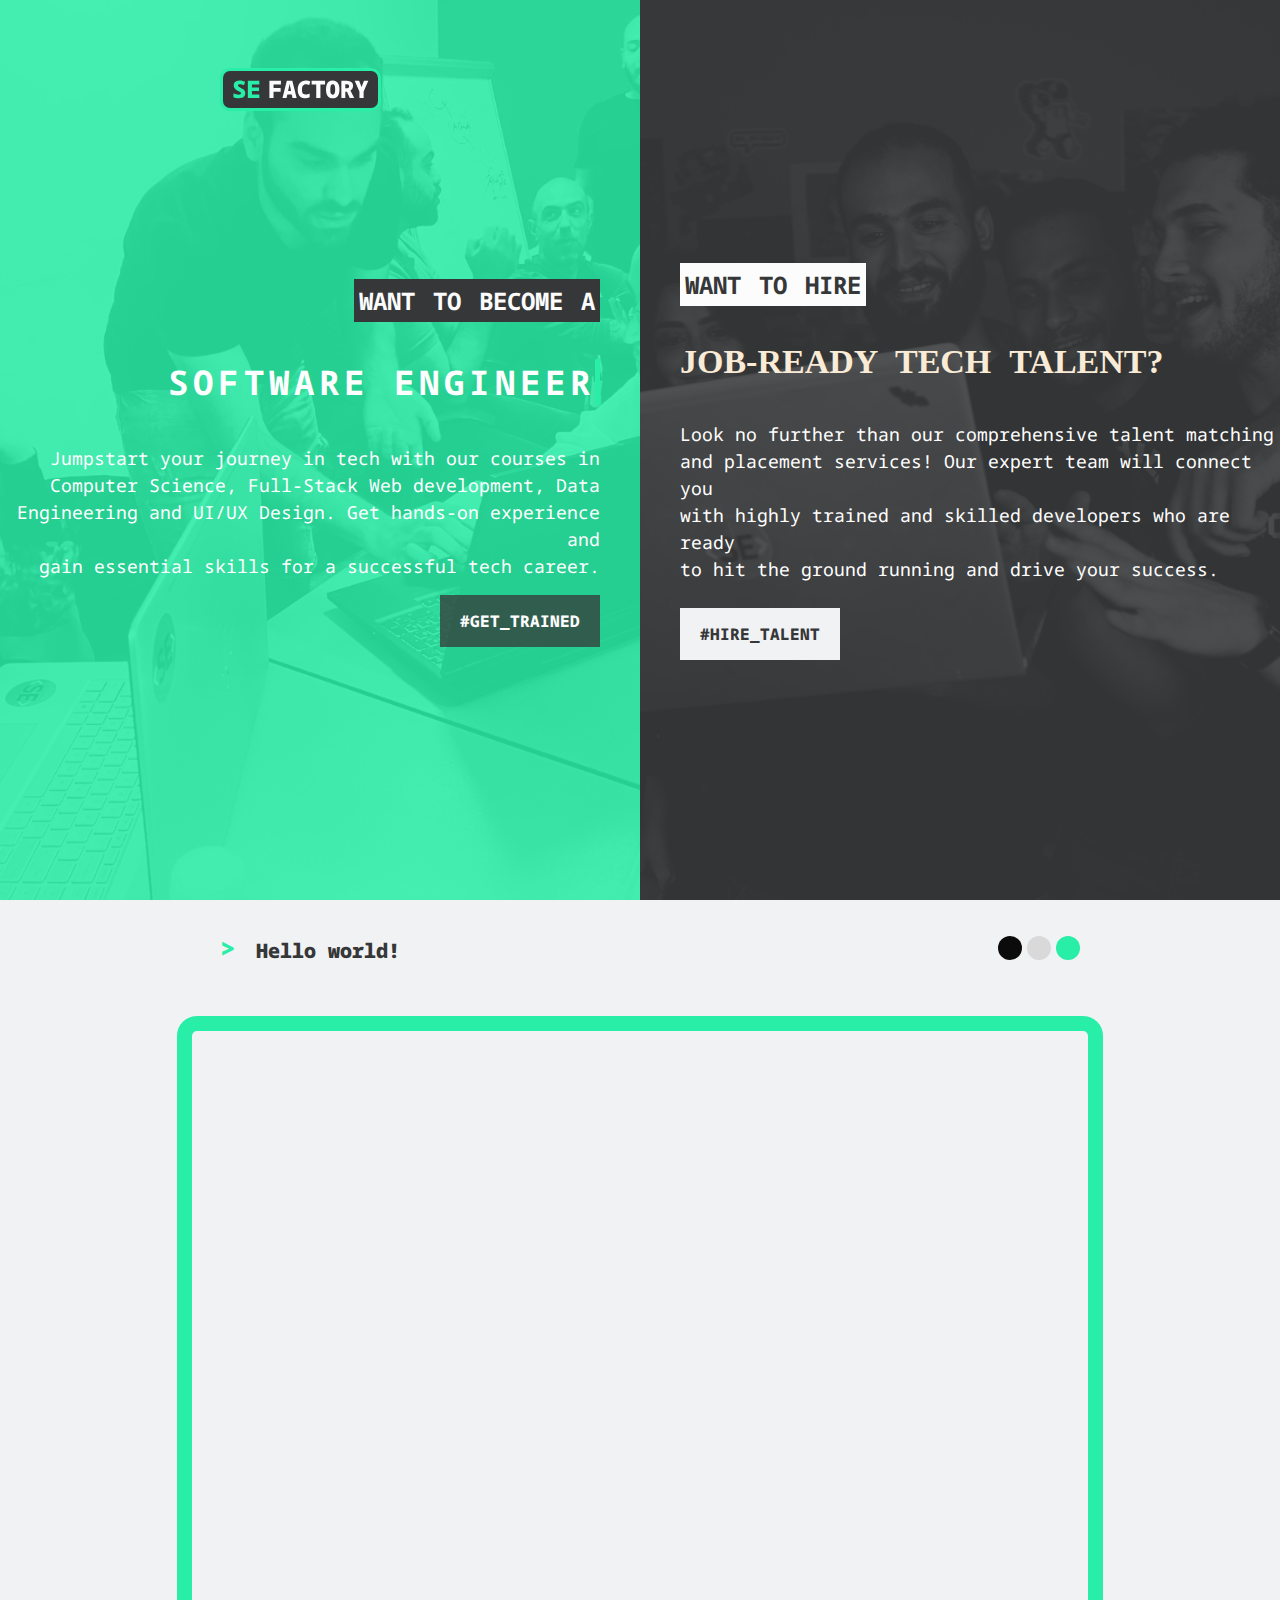
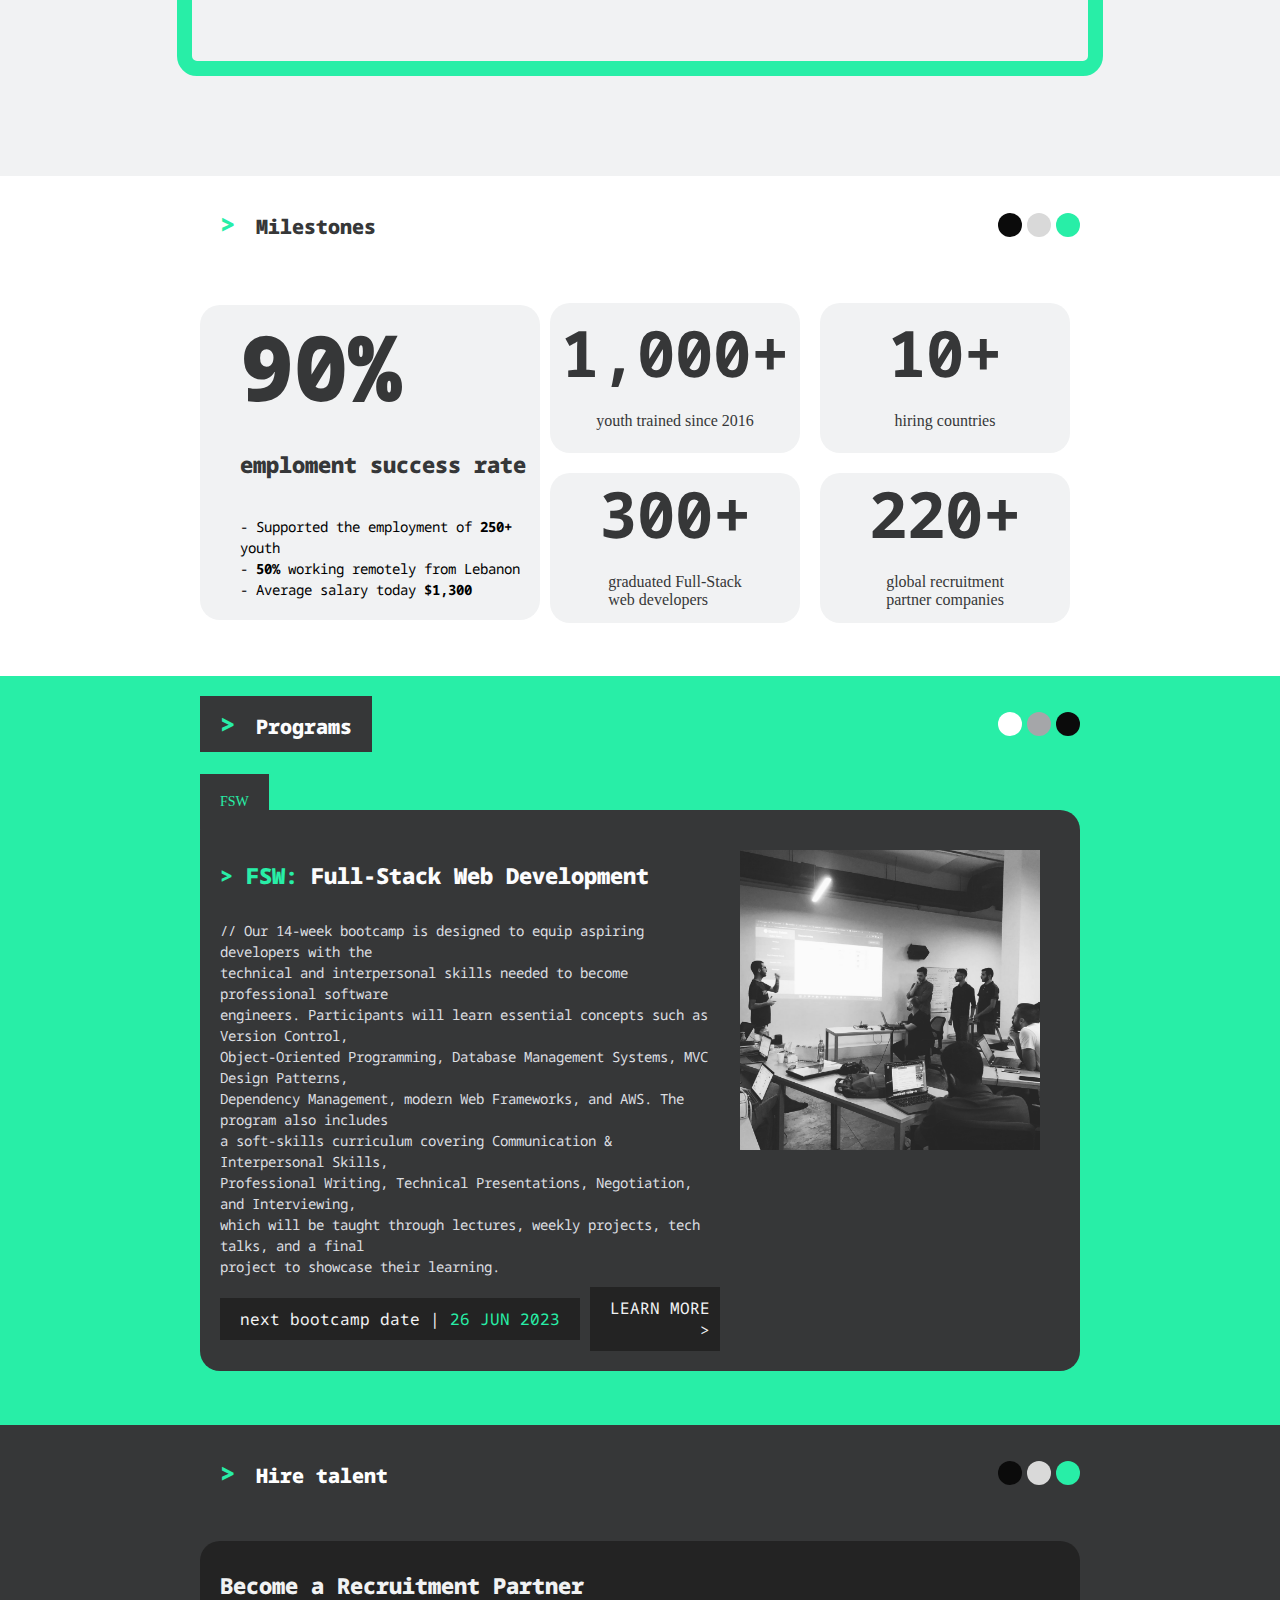
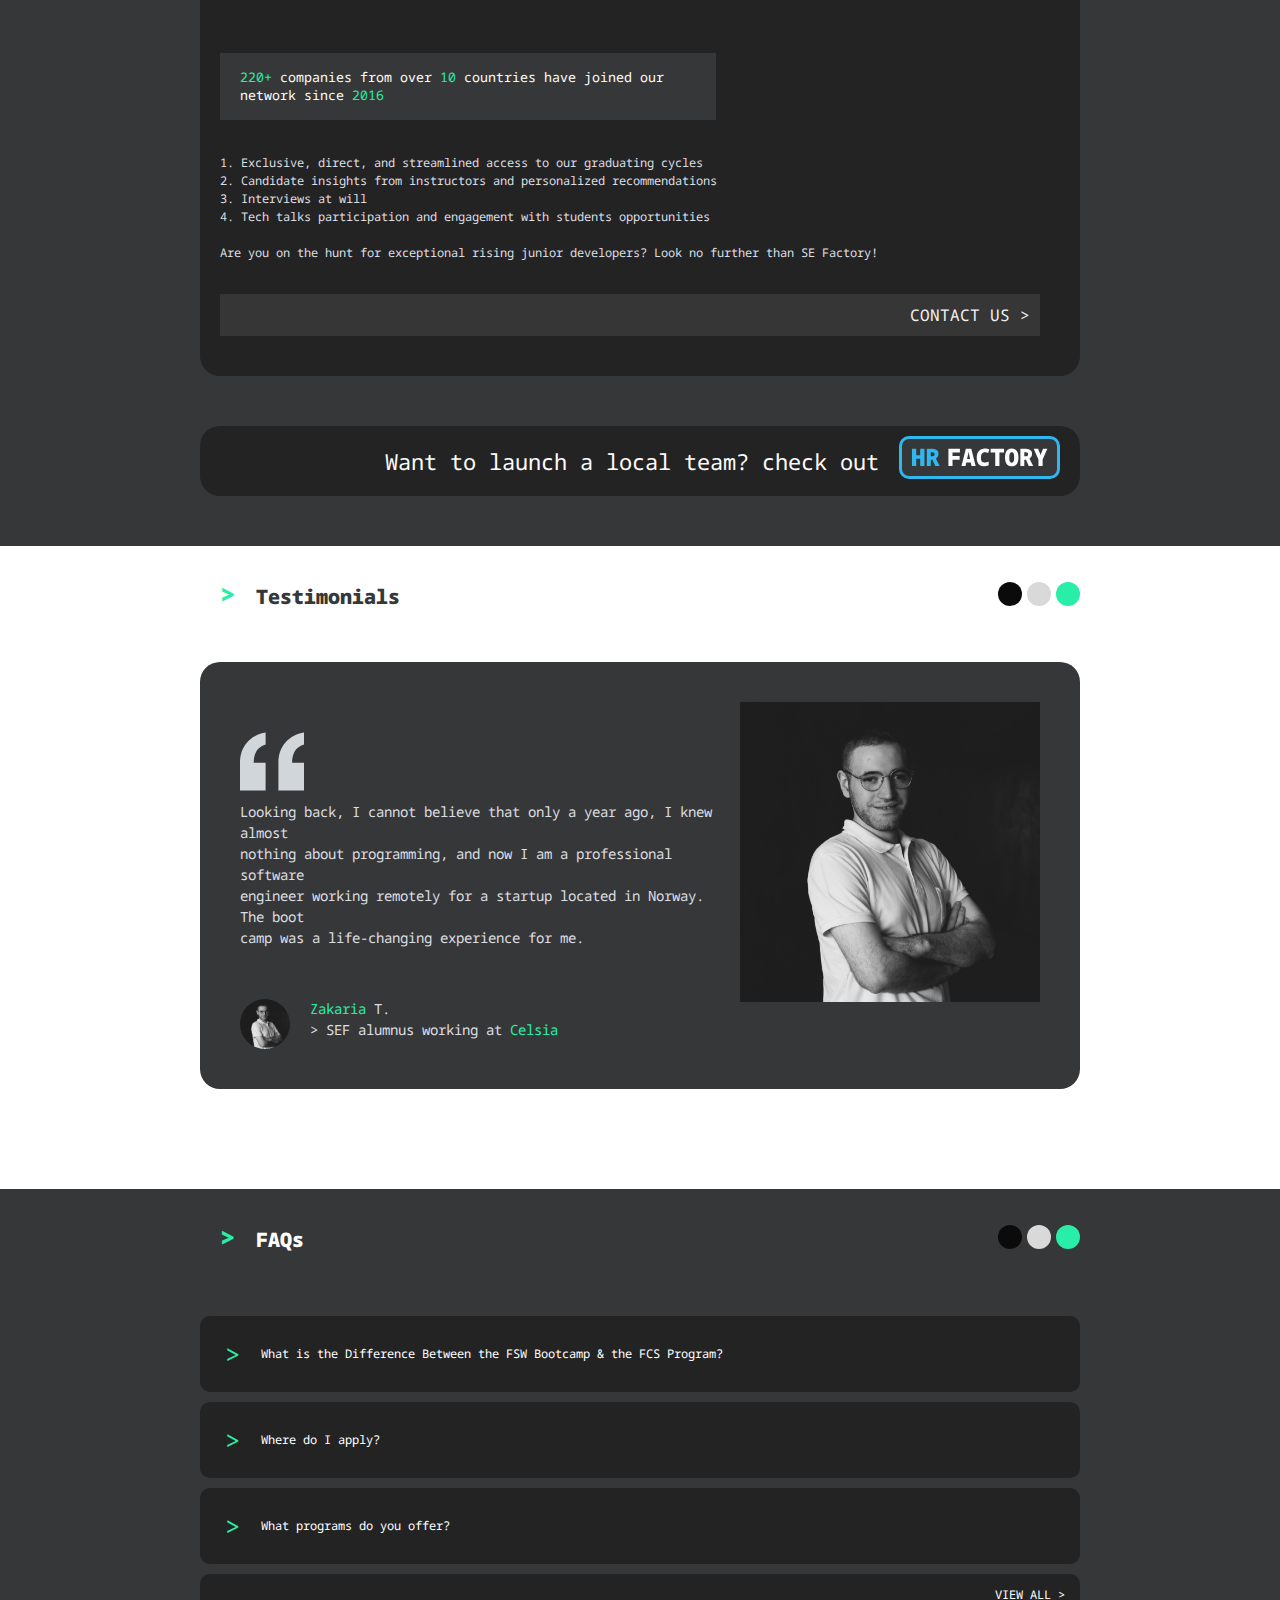
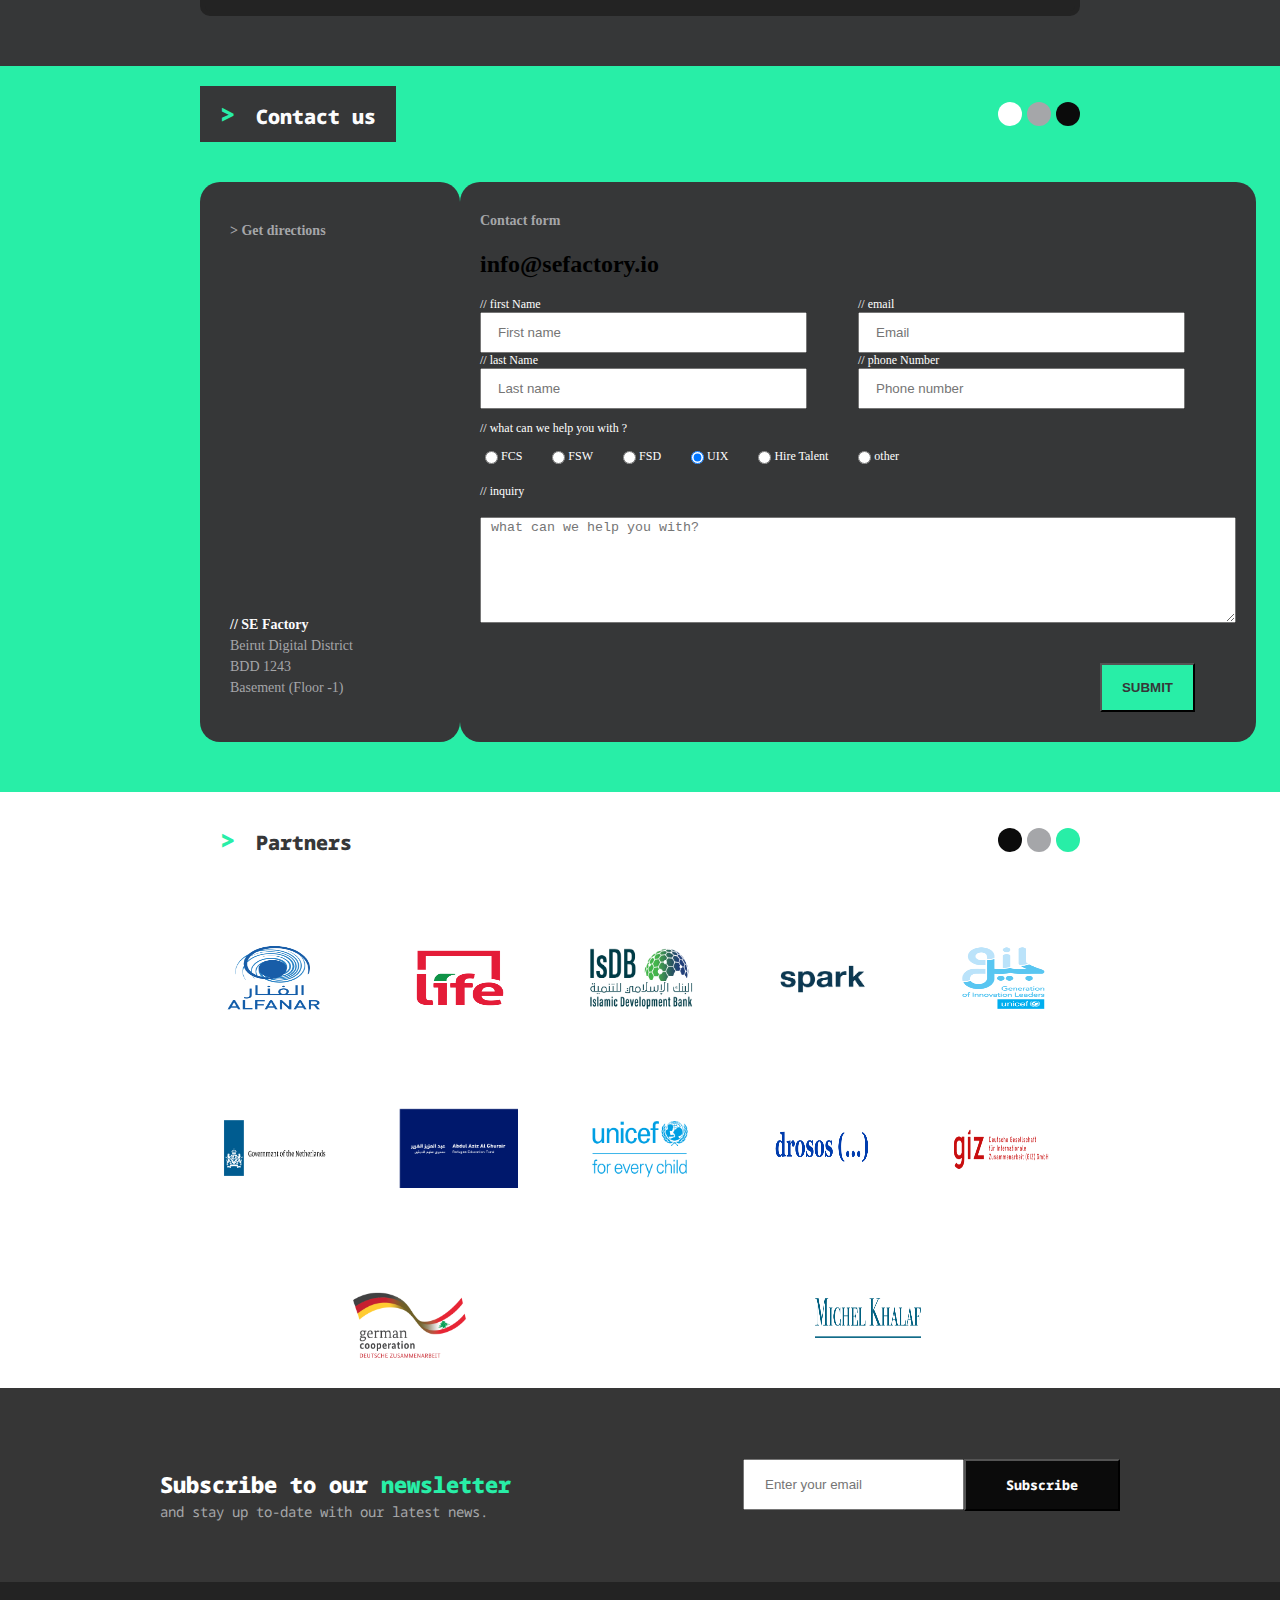
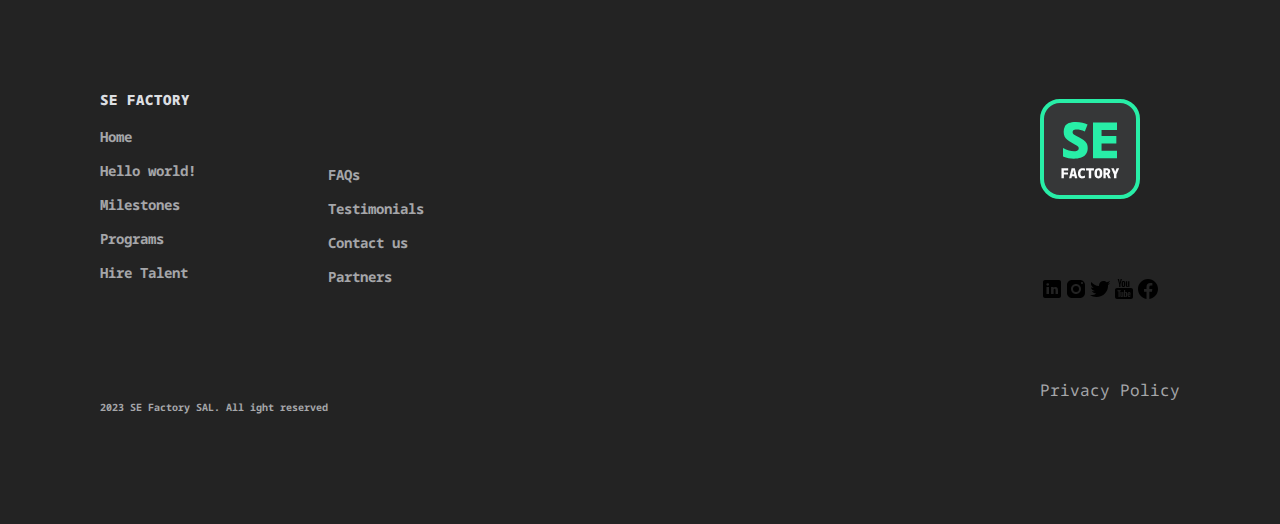
<file: index.html>
<!DOCTYPE html>
<html lang="en">
  <head>
    <meta charset="UTF-8" />
    <meta name="viewport" content="width=device-width, initial-scale=1.0" />
    <link rel="stylesheet" href="styles.css" />
    <link rel="shortcut icon" href="fav.svg" type="image/x-icon" />
    <link href="https://fonts.googleapis.com/css2?family=Noto+Sans+Mono&display=swap" rel="stylesheet">
    <link href="https://fonts.gstatic.com" rel="preconnect" crossorigin="anonymous"/>
    <title>SE Factory - Want to become a software engineer?</title>
  </head>
  <body>
    <div class="container">
      <div class="left-half">
        <object data="setext.svg" id ="selogo"></object>
         <div class="left-overlay">  
          <h1 id="lefth1">WANT TO BECOME A</h1>
            <div class="typewriter">
              <h2 >SOFTWARE ENGINEER</h2>
        </div>
        <p id="leftp">
          Jumpstart your journey in tech with our courses in <br>Computer Science,
          Full-Stack Web development, Data <br>Engineering and UI/UX Design. Get
          hands-on experience and <br> gain essential skills for a successful tech
          career.
        </p>
        <a id="leftbtn" href="#trained">#GET_TRAINED</a>
      </div>
      </div>
      <div class="right-half">
        <div class="right-overlay">
        <h1 id="righth1">WANT TO HIRE</h1>
        <h2 id="righth2">JOB-READY TECH TALENT?</h2>
        <p id="rightp">
          Look no further than our comprehensive talent matching <br>and placement services! Our expert team will connect you <br>with highly trained and skilled developers who are ready <br>to hit the ground running and drive your success.
        </p>
        <a id="rightbtn" href="#hire">#HIRE_TALENT</a>
      </div>
    </div>
  </div>
     <div class="youtit">
       <div class="tit">
        <p id="helloworld" class="titp"><span class="symbol">></span>Hello world!</p>
        <div class="circles">
        <div class="circleb"></div>
        <div class="circleg"></div>
        <div class="circlea"></div>
      </div>
       </div>
      <div class="tube"></div>
      <iframe
        class="youtube"
        width="560"
        height="315"
        src="https://www.youtube.com/embed/vG7SYQjODTs"
        title="YouTube video player"
        frameborder="0"
        allow="accelerometer; autoplay; clipboard-write; encrypted-media; gyroscope; picture-in-picture; web-share"
        allowfullscreen
      ></iframe>
    </div>
  </div>
  <div class="mile">
  <div class="tit">
       
    <p id="milestones" class="titp"><span class="symbol">></span>Milestones
</p>
    <div class="circles">
    <div class="circleb"></div>
    <div class="circleg"></div>
    <div class="circlea"></div>
  </div>
  </div>
  <div class="all">
  <div class="big-box">
    <h2>90%</h2>
    <h3>emploment success rate</h3>
    <p>- Supported the employment of <strong>250+</strong> youth<br>
      - <strong>50% </strong> working remotely from Lebanon <br>
      - Average salary today <strong>$1,300</strong></p>
  </div>
  <div class="both">
   <div class="top">
    <div class="small-box">
     <h2>1,000+ </h2>
     <p>youth trained since 2016</p>
   </div>
  <div class="small-box">
   <h2>10+ </h2>
    <p>hiring countries</p>
   </div>
  </div>
  <div class="bot">
   <div class="small-box">
    <h2>300+ </h2>
     <p>graduated Full-Stack <br>
     web developers</p>
   </div>
  <div class="small-box">
   <h2>220+ </h2>
    <p>global recruitment <br>
     partner companies</p>
    </div>
    </div>
   </div>
  </div>
</div>
<div class="program" id="trained">
  <div class="tit">
       
    <p id="programs" class="btitp"><span class="symbol">></span>Programs</p>
    <div class="circles">
    <div class="circlew"></div>
    <div class="circlegg"></div>
    <div class="circleb"></div>
  </div>
</div>
<h7>FSW</h7>
<div class="wrap">
<div class="fsw">
<h4><span class="aqu">> FSW:</span> Full-Stack Web Development</h4>
<p>// Our 14-week bootcamp is designed to equip aspiring developers with the<br>
 technical and interpersonal skills needed to become professional software<br>
  engineers. Participants will learn essential concepts such as Version Control,<br>
   Object-Oriented Programming, Database Management Systems, MVC Design Patterns,<br>
    Dependency Management, modern Web Frameworks, and AWS. The program also includes<br>
     a soft-skills curriculum covering Communication & Interpersonal Skills,<br>
      Professional Writing, Technical Presentations, Negotiation, and Interviewing,<br>
       which will be taught through lectures, weekly projects, tech talks, and a final<br>
        project to showcase their learning.</p>

<div class="footwrap">
  <div class="date">next bootcamp date | <span class="aqu">26 JUN 2023</span></div>
  <div class="learn"><a href="">LEARN MORE ></a></div>
</div>
</div>
<div class="img">
  <img src="images/present.png" alt="Presentations">
</div>
</div>
</div>


<div class="hire" id="hire">
  <div class="tit">
       
    <p class="titp"><span class="symbol">></span>Hire talent</p>
    <div class="circles">
    <div class="circleb"></div>
    <div class="circleg"></div>
    <div class="circlea"></div>
  </div>
   </div>
<div class="hire-wrap">
<div class="talent">
  <h4>Become a Recruitment Partner</h4>
  <h5><span class="aqu">220+</span> companies from over <span class="aqu">10</span> countries have joined our network since <span class="aqu">2016</span></h5>
<p>1. Exclusive, direct, and streamlined access to our graduating cycles<br>
  2. Candidate insights from instructors and personalized recommendations<br>
  3. Interviews at will<br>
 4. Tech talks participation and engagement with students opportunities 
<br><br>Are you on the hunt for exceptional rising junior developers? Look no further than SE Factory!</p>
 

<div class="foottalent">
  <div class="contact"><a href="">CONTACT US ></a></div>
</div>
</div>

</div>
<div class="hr">
  <span>Want to launch a local team? check out</span>
  <a href="https://www.hrfactory.io/" target="_blank"><img src="hr.svg" alt="hr" /></a>
</div>
</div>
<div class="testimonials">
  <div class="tit">
       
    <p id="testimonials" class="titp"><span class="symbol">></span>Testimonials
</p>
    <div class="circles">
    <div class="circleb"></div>
    <div class="circleg"></div>
    <div class="circlea"></div>
  </div>
  </div>
<div class="wrap">
<div class="test">
  <div class="quote">
  <object data="quote.svg" class="obj"></object>
</div>
<p>Looking back, I cannot believe that only a year ago, I knew almost <br> nothing about programming, and now I am a professional software <br> engineer working remotely for a startup located in Norway. The boot <br>camp was a life-changing experience for me. <br><br></p>

<div class="botpic">
  <img src="images/ziko.png" alt="ziko">
  <p><span class="aqu">Zakaria</span> T. <br>
    > SEF alumnus working at <span class="aqu">Celsia</span></p>
</div>
</div>
<div class="rightimg">
  <img src="images/ziko.png" alt="ziko">
</div>
</div>
</div>
<div class="faq">
<div class="tit">
  <p id="faqs" class="titp"><span class="symbol">></span>FAQs</p>
  <div class="circles">
  <div class="circleb"></div>
  <div class="circleg"></div>
  <div class="circlea"></div>
</div>
 </div>
 <div class="questions">
  <p><span class="symbol">></span>What is the Difference Between the FSW Bootcamp & the FCS Program?</p>
  <p><span class="symbol">></span>Where do I apply?</p>
  <p><span class="symbol">></span>What programs do you offer?</p>
  <a href="https://www.sefactory.io/faqs"><p id="view">VIEW ALL ></p></a>
 </div>
 </div>
 <div class="contactus">
  <div class="tit">
       
    <p id="contactus" class="btitp"><span class="symbol">></span>Contact us</p>
    <div class="circles">
    <div class="circlew"></div>
    <div class="circlegg"></div>
    <div class="circleb"></div>
  </div>
</div>
<div class="together">
<div class="get">
  <h1>> Get directions</h1>
  <iframe
    class="googlemaps"
    src="https://www.google.com/maps/embed?pb=!1m14!1m8!1m3!1d413.99129661112977!2d35.506128!3d33.891447!3m2!1i1024!2i768!4f13.1!3m3!1m2!1s0x151f16e218dcdc01%3A0x161ad8bc1a3df237!2sSE%20Factory!5e0!3m2!1sen!2sus!4v1688913064881!5m2!1sen!2sus"
    width="400"
    height="300"
    style="border: 0"
    allowfullscreen=""
    loading="lazy"
    referrerpolicy="no-referrer-when-downgrade"
  ></iframe>
  <!-- https://www.youtube.com/shorts/OP8tK9hQNuo -->
  <p>
    <span class="se">// SE Factory </span><br />
    Beirut Digital District <br />
    BDD 1243 <br />
    Basement (Floor -1)
  </p>
</div>
<div class="contact-form">
  <h1>Contact form</h1>
  <h2>info@sefactory.io</h2>
  <form class="form">
    <div class="id">
      <div class="name">
        <label for="name">// first Name</label> <br />
        <input id="name" type="text" name="name" placeholder="First name" />
      </div>
      <div class="email">
        <label for="email">// last Name</label><br />
        <input
          id="email"
          type="text"
          name="email"
          placeholder="Last name"
        />
      </div>
    </div>
    <div class="id">
      <div class="name">
        <label for="email">// email</label><br />
        <input id="email" type="text" name="email" placeholder="Email" />
      </div>
      <div class="email">
        <label for="phone">// phone Number</label><br />
        <input
          id="phone"
          type="text"
          name="phone"
          placeholder="Phone number"
        />
      </div>
    </div>
  </form>
  <p>// what can we help you with ?</p>
  <div class="radio-container">
    <input type="radio" id="option1" name="radio-group" checked />
    <label for="option1">FCS</label>
    <input type="radio" id="option2" name="radio-group" />
    <label for="option2">FSW</label>
    <input type="radio" id="option3" name="radio-group" />
    <label for="option3">FSD</label>
    <input type="radio" id="option1" name="radio-group" checked />
    <label for="option1">UIX</label>
    <input type="radio" id="option2" name="radio-group" />
    <label for="option2">Hire Talent</label>
    <input type="radio" id="option3" name="radio-group" />
    <label for="option3">other</label>
  </div>
  <div class="msgbtn">
  <label id="msg" for="message">// inquiry</label><br>
  <textarea id="message" name="message" placeholder=" what can we help you with?"></textarea>
  <button class="btn">Submit</button>
 </div>
</div>
</div>
</div>
<div class="partners">
  <div class="tit">
       
    <p id="partners" class="titp"><span class="symbol">></span>Partners
</p>
    <div class="circles">
    <div class="circleb"></div>
    <div class="circlegg"></div>
    <div class="circlea"></div>
  </div>
  </div>


  <div class="part">
    <img src="images/alfanar.png" alt="">
    <img src="images/life.png" alt="">
    <img src="images/isdb.png" alt="">
    <img src="images/spark.png" alt="">
    <img src="images/gil.png" alt="">
    <img src="images/gover.png" alt="">
    <img src="images/abed.png" alt="">
    <img src="images/unicef.png" alt="">
    <img src="images/dros.png" alt="">
    <img src="images/giz.png" alt="">
    <img src="images/german.png" alt="">
    <img src="images/khalaf.png" alt="">
  </div>
</div>
<div class="subscribe">
  <p><span class="sub">Subscribe to our <span class="aqu">newsletter</span> </span><br>
 and stay up to-date with our latest news.</p>
 <div class="input-btn">
 <label for="email"></label>
<input type="email" id="mail" placeholder="Enter your email" name="email">
<button class="sub-btn">Subscribe</button>
</div>
</div>
<div class="footer">
  <div class="one-two">
  <div class="one">
    <h1>SE FACTORY</h1>
    <a href=""><h2>Home</h2></a>
    <a href="#helloworld"><h2>Hello world!</h2></a>
    <a href="#milestones"><h2>Milestones</h2></a>
    <a href="#programs"><h2>Programs</h2></a>
    <a href="#hire"><h2>Hire Talent</h2></a>

    <h3 id="sal">2023 SE Factory SAL. All ight reserved</h3>

  </div>
  <div class="two">
    <a href="#faqs"><h2>FAQs</h2></a>
    <a href="#testimonials"><h2>Testimonials</h2></a>
    <a href="#contactus"><h2>Contact us</h2></a>
    <a href="#partners"> <h2>Partners</h2></a>
  </div>
</div>
  <div class="three">
   <a href="index.html"> <img src="square.svg" class=""></a>
    <div class="links">
    <img src="linkedin.svg" alt=""><a href="https://www.linkedin.com/company/se-factory/" target="_blank"></a>
    <img src="instagram.svg" alt=""><a href="https://www.instagram.com/sefactoryofficial/" target="_blank"></a>
    <img src="twitter.svg" alt=""><a href="https://twitter.com/se_factory" target="_blank"></a>
    <img src="youtube.svg" alt=""><a href="https://www.youtube.com/channel/UCMWk1xj_k-5abmDaR95XNGw" target="_blank"></a>
    <img src="facebook.svg" alt=""><a href="https://www.facebook.com/SEFactory/" target="_blank"></a>
  </div>
    <a href="https://www.sefactory.io/privacy"><p>Privacy Policy</p></a>
  </div>
</div>
  </body>
</html>
</file>
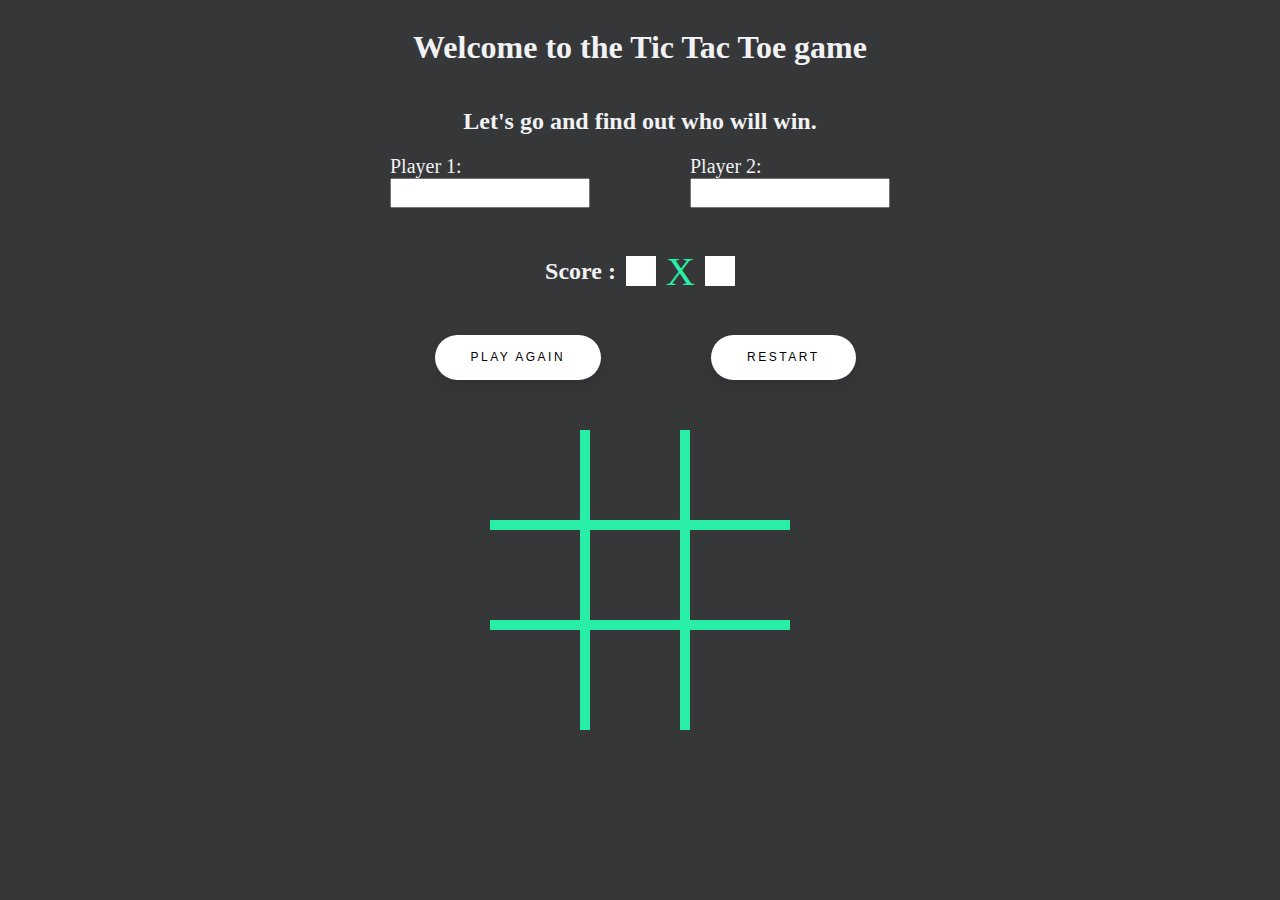
<file: Tic-Tac-Toe/index.html>
<!DOCTYPE html>
<html lang="en">
  <head>
    <meta charset="UTF-8" />
    <meta name="viewport" content="width=device-width, initial-scale=1.0" />
    <link rel="stylesheet" href="styles.css" />
    <title>Tic Tac Toe</title>
  </head>
  <body>
    <div class="main">
      <h1>Welcome to the Tic Tac Toe game</h1>
      <h2>Let's go and find out who will win.</h2>
      <div class="player">
        <div class="player-input">
          <label for="player1">Player 1:</label><br />
          <input type="text" id="player1" name="player1" />
        </div>

        <div class="player-input">
          <label for="player2">Player 2:</label><br />
          <input type="text" id="player2" name="player2" />
        </div>
      </div>
      <div class="score">
        <h2>Score :</h2>
        <h3 id="player1Score"></h3>
        <p>X</p>
        <h3 id="player2Score"></h3>
      </div>

      <div class="btn">
        <button id="play_again">Play again</button>
        <button id="restart">Restart</button>
      </div>
      <h2 id="playerText"></h2>

      <div id="game-play">
        <div class="box" id="0"></div>
        <div class="box" id="1"></div>
        <div class="box" id="2"></div>
        <div class="box" id="3"></div>
        <div class="box" id="4"></div>
        <div class="box" id="5"></div>
        <div class="box" id="6"></div>
        <div class="box" id="7"></div>
        <div class="box" id="8"></div>
      </div>
    </div>
    <script src="script.js"></script>
  </body>
</html>
</file>
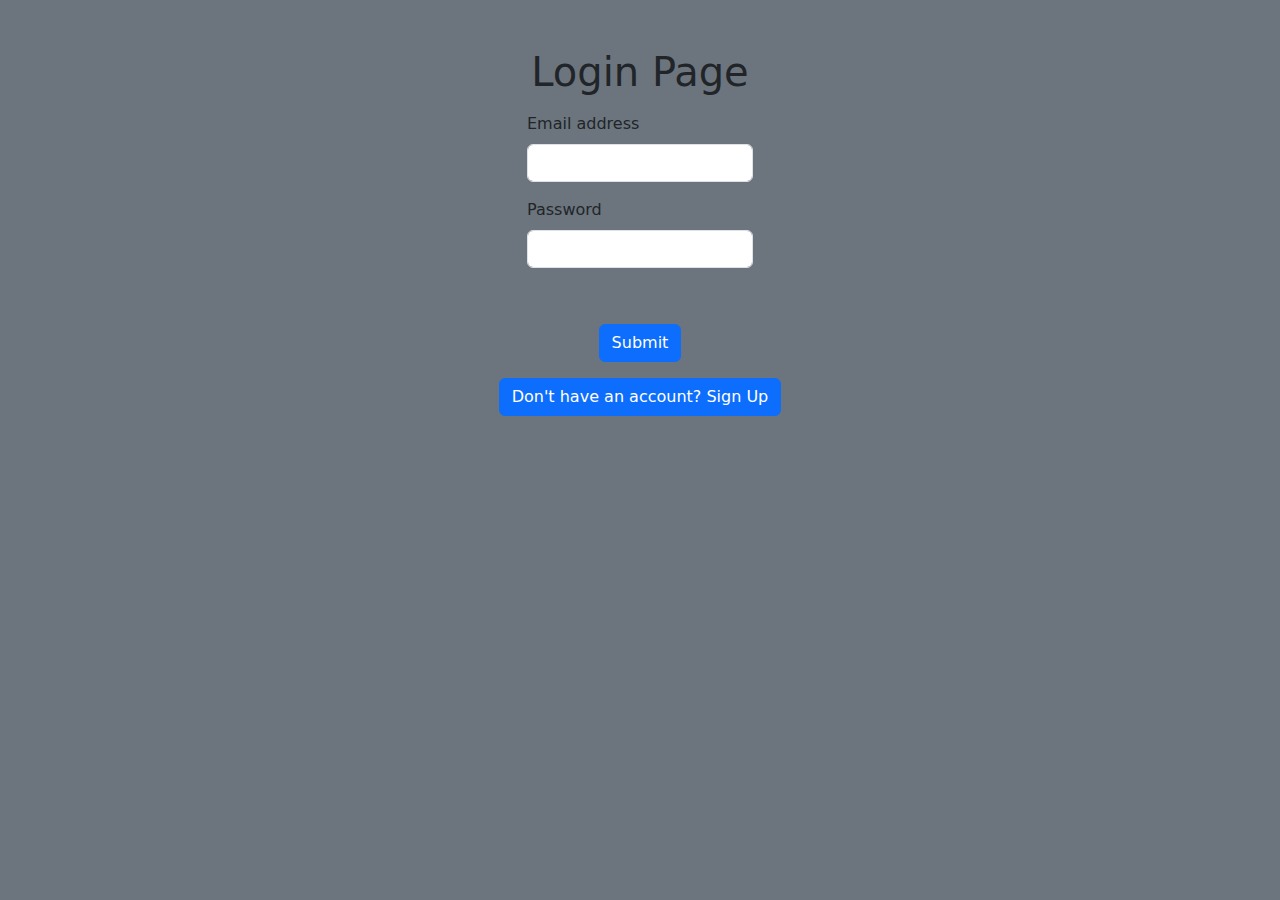
<file: login.html>
<!DOCTYPE html>
<html lang="en">
  <head>
    <meta charset="UTF-8" />
    <meta name="viewport" content="width=device-width, initial-scale=1.0" />
    <link
      rel="stylesheet"
      href="https://cdn.jsdelivr.net/npm/bootstrap@5.0.0-beta2/dist/css/bootstrap.min.css"
    />
    <title>Document</title>
  </head>
  <body class="bg-secondary">
    <form
      class="mt-5 d-flex flex-column justify-content-center align-items-center"
    >
      <div
        class="container bowrder border-dark d-flex flex-column justify-content-center align-items-center"
      >
        <h1 class="mb-3">Login Page</h1>
        <div class="mb-3">
          <label for="exampleInputEmail1" class="form-label"
            >Email address</label
          >
          <input
            type="email"
            class="form-control"
            id="exampleInputEmail1"
            aria-describedby="emailHelp"
            required
          />
        </div>
        <div class="mb-3">
          <label for="exampleInputPassword1" class="form-label">Password</label>
          <input
            type="password"
            class="form-control"
            id="exampleInputPassword1"
            required
          />
        </div>
        <div class="mb-3 form-check"></div>
        <button type="submit" class="btn btn-primary">Submit</button>
      </div>
      <div class="mt-3">
        <a href="index.html" class="btn btn-primary"
          >Don't have an account? Sign Up</a
        >
      </div>
    </form>

    <script src="https://cdn.jsdelivr.net/npm/bootstrap@5.0.0-beta2/dist/js/bootstrap.bundle.min.js"></script>
  </body>
</html>
</file>
<file: styles.css>
body {
   padding: 0;
   margin: 0;
  }

.container {
    display: flex;
    height: 100vh;
    
  }

  .left-half {
    flex: 1;
    background-image: url(images/left-background.png);
    background-position:center;
    box-shadow: inset 0 0 0 2000px rgba(40, 238, 167, 0.85);
    background-size: cover;
    background-repeat: no-repeat;
    flex-direction: column;
    align-items: end;
    display: flex;
    justify-content: center;
    text-align: end;
    padding-right: 40px;
    padding-top: 0px;
    

  }
#lefth1{
  background-color: rgb(54, 55, 56);
  color: rgb(252, 252, 253);
  padding: 5px;
  font-size: 24px;
  line-height: 2.5;
  display: inline;
  word-spacing: 4px;
  font-family: "Noto Sans Mono", sans-serif;
  
}
#leftp{
  
   min-height: 10ch;
    text-align: right;
    flex: 1;
    color: white;
    margin-top: 40px;
    margin-bottom: 30px;
    font-size: 18px;
    font-family: "Noto Sans Mono", sans-serif;
    line-height: 1.5;
    text-decoration: none;
}
#leftbtn{
  color: #fcfcfd;
    text-align: center;
    text-transform: uppercase;
    white-space: nowrap;
    background-color: rgba(54, 55, 56, .75);
    padding: 15px 20px;
    font-weight: 800;
    text-decoration: none;
    font-family: "Noto Sans Mono", sans-serif;
}

.left-overlay{
  margin-top: 160px;
}

.typewriter h2 {
  overflow: hidden;
  border-right: .15em solid #28eea7;
  white-space: nowrap;
  font-size: 34px;
  color: white;
  letter-spacing: .15em;
  font-family: "Noto Sans Mono", sans-serif;
  animation:
    typing 3.5s steps(40, end) infinite, /* Repeat typing animation infinitely */
    blink-caret .75s step-end infinite;
}

@keyframes typing {
  from {
    width: 0;
  }
  to {
    width: 100%;
  }
}

@keyframes blink-caret {
  from,
  to {
    border-color: transparent;
  }
  50% {
    border-color: rgba(152, 100, 218, 0.93);
  }
}

.right-half {
    flex: 1;
    background-image: url(images/right-background.png);
    background-position:center;
    background-size: cover;
    background-repeat: no-repeat;
    flex-direction: column;
    box-shadow: inset 0 0 0 2000px rgba(54, 55, 56, 0.85);
    align-items: start;
    justify-content: center;
    display: flex; 
    padding-left: 40px;
  }
#righth1{
    color: rgb(54, 55, 56);
    background-color: rgb(252, 252, 253);
    padding: 5px;
    font-size: 24px;
    line-height: 2.5;
    display: inline;
    word-spacing: 4px;
    font-family: "Noto Sans Mono", sans-serif;
    
  }

#righth2{
    color: antiquewhite;
    font-size: 34px;
    word-spacing: 10px;
    padding-top: -10px;
  }
  

#rightp{
  
    min-height: 10ch;
     text-align: left;
     flex: 1;
     color: white;
     margin-top: 40px;
     margin-bottom: 40px;
     font-size: 18px;
     font-family: "Noto Sans Mono", sans-serif;
     line-height: 1.5;
     text-decoration: none;
  }
#rightbtn{
    color: #fcfcfd;
      text-align: center;
      text-transform: uppercase;
      white-space: nowrap;
      color: #363738;
      background-color: #f1f2f3;
      padding: 15px 20px;
      font-weight: 800;
      font-family: "Noto Sans Mono", sans-serif;
      text-decoration: none;
  }
  
  #selogo{
     display: flex;
     align-self: center;
     margin-top: -200px;
  }
.youtit{
    display: flex;
    flex-direction: column;
    
    background-color: #f1f2f3;

  }
.tit{
  display: flex;
  align-items: center;
  justify-content: space-between;
  margin-left: 200px;
  margin-right: 200px;
  margin-bottom: 20px;

}
.btitp{
background-color: #363738;
color: #fcfcfd;
padding: 10px 20px;
font-size: 20px;
font-weight: 900;
font-family: "Noto Sans Mono", sans-serif;
}
.titp{
  color: #363738;
    text-align: left;
    background-color: rgba(0, 0, 0, 0);
    line-height: 1.4;
    font-family: "Noto Sans Mono", sans-serif;
    padding: 10px 20px;
    font-size: 20px;
    font-weight: 900;
}
.symbol{
  color: #28eea7;
  padding-right: 0;
  margin-right: 20px;
  font-size: 26px;
  font-family: "Noto Sans Mono", sans-serif;
}

.circles{
  display: flex;
  flex-direction: row;
  gap: 5px;
  align-items: center;
}
.circleb,
.circleg,
.circlegg,
.circlea,
.circlew{
  width: 24px;
  height: 24px;
  
  border-radius: 50%;
}

.circleb{
  background-color: #0B0B0B;
}
.circleg{

  background-color: #D9D9D9;
 
}
.circlegg{

  background-color: #a5a6a9;
 
}

.circlea{

  background-color: #28EEA7;

}
.circlew{
  background-color: white;
}


.youtube{
  border: 15px solid #28eea7;
  border-radius: 20px; 
  width: 70vw;
  height: 70vh;
  align-self: center;
  margin-bottom: 100px;
}


.mile {
  display: flex;
  flex-direction: column;
  width: 100%;
  height: 400px;
  margin-bottom: 100px;
}
.all{
  display: flex;
  align-items: center;
  justify-content: start;
  margin: 0 200px;
}

.big-box {
  width: 500px;
  height: 315px;
  background-color: #f1f2f3;
  
  
  display: flex;
  flex-direction: column;
  text-align: center;

  padding-left: 40px;
  border-radius: 20px;
}
.big-box h2{
  color: #363738;
  text-align: left;
  font-size: 90px;
  font-family: "Noto Sans Mono", sans-serif;
  font-weight: 900;
  margin: 0;

}
.big-box h3{
  color: #363738;
  text-align: left;
  font-size: 22px;
  font-weight: 900;
  line-height: 1.4;
  font-family: "Noto Sans Mono", sans-serif;

}
.big-box p{
  font-size: 14px;
  line-height: 1.5;
  text-align: start;
  font-family: "Noto Sans Mono", sans-serif;

}

.small-box h2{
  color: #363738;
  font-size: 64px;
  font-family: "Noto Sans Mono", sans-serif;
  text-align: center;
  padding-bottom: 0px;
  margin: 0;
  
}




.small-box p{
  color: #363738;
  text-align: start;
  font-size: 16px;
  font-weight: 400;
  align-self: center;
}
.small-box {
  width: 250px;
  height: 150px;
  background-color: #f1f2f3;
  
  margin: 10px;
  border-radius: 20px;
  display: flex;
  flex-direction: column;
  justify-content: center;
}
.top {
  display: flex;
  flex-direction: row;
}
.bot {
  display: flex;
}
.both {
  display: flex;
  flex-direction: column;
}

.program{
  background-color: #28EEA7;
  padding-bottom: 54px;
}
.program h4{
  color: #fcfcfd;
  text-align: left;
  font-size: 22px;
  font-weight: 900; 
  line-height: 1.4;
}
.wrap{
  background-color: #363738;
  display: flex;
  flex-direction: row;
  justify-content: space-between;
  font-family: "Noto Sans Mono", sans-serif;
  margin: 0 200px;
  border-radius: 20px;
  padding: 20px;
}

.wrap .fsw{
  flex: 1;
  
}

.wrap img{
  height: 300px;
  width: 300px;
  flex: 1;
  padding: 20px;
  display: flex;
  justify-self: end;
  align-self: end;
}
.aqu{
  color: #28EEA7;
}
h7{
  margin-left: 200px;
  margin-bottom: 0px;
  background-color: #363738;
  color: #28EEA7;
  display: inline;
  padding: 20px;
  font-size: 14px;
  
}
.wrap p{
  margin-top: 0;
  margin-bottom: 10px;
  color: #dcdee1;
  font-size: 14px;
  line-height: 1.5;
  font-weight: 400;
}
.footwrap {
  display: flex;
  flex-direction: row;
  justify-content: space-between;
  align-items: center;
  
 
}

.date {
  color: #f1f2f3;
  background-color: #232323;
  padding: 10px 20px;
}

.learn {
  flex: 1;
  background-color: #232323;
  padding: 10px;
  margin-left: 10px;
  text-align: right;
  
}

.learn a {
  text-decoration: none;
  color: #f1f2f3; 
}
.hire{
  background-color:#363738;
  font-family: "Noto Sans Mono", sans-serif;
  display: flex;
  flex-direction: column;

}
.hire p{
  color: white;
}
.hire-wrap{
  background-color: #232323;
  margin:0 200px;
  display: flex;
  flex-direction:column;
  padding-left: 20px;
  border-radius: 20px;
}

.hire h4{
  text-align: left;
    font-size: 22px;
    font-weight: 900;
    line-height: 1.4;
    color: #f1f2f3;
    
}
.talent{
  display: flex;
  flex-direction: column;
  margin-bottom: 40px;
  
}

.talent h5{
  color: #fcfcfd;
  text-align: left;
  background-color: #363738;
  padding: 15px 20px;
  font-weight: 400;
  line-height: 1.4;
  max-width: 53%;
  
  
}

.talent p{
font-size: 12px;
line-height: 1.5;
color: #dcdee1;
padding-bottom: 20px;
}

.foottalent {
  display: flex;
  flex-direction: row;
  justify-content: space-between;
  align-items: center;
  
}
.contact {
  flex: 1;
  background-color: #363636;
  padding: 10px;
  margin-right: 40px;
  text-align: right;
  
}

.contact a {
  text-decoration: none;
  color: #f1f2f3; 
}

.hr{
  background-color: #232323;
  margin: 50px 200px;
  height: 70px;
  border-radius: 20px;
  display: flex;
  align-items: center;
  color: #fcfcfd;
  justify-content: end;
  font-size: 22px;
  line-height: 1.4;
}

.hr img {
  margin:20px;
}

.testimonials{
  display: flex;
  flex-direction: column;
  padding-bottom: 100px;
}

.quote{
  display: flex;
  flex-direction: row;
  
}
.quote img{
  max-width: 10%;
  
  margin: 0px ;
  padding: 0px ;

}

.botpic{
  display: flex;
  flex-direction: row;
  align-items: center;
}
.botpic img{
  max-width: 50px !important;
  height: 50px !important;
  object-fit: cover ;
  border-radius: 50% ;
  margin-left: -20px;


}

.test{
  display: flex;
  flex-direction: column;
  justify-content: space-around;
  align-items: start;
  margin-left: 20px;
}

.obj{
 margin-top: 50px;
 margin-bottom: 10px;
}
.faq{
  background-color: #363738;
  display: flex;
  flex-direction: column;
  align-content: center;
  padding-bottom: 40px;
}
.faq p{
  color: white;
}

.questions p{
  display: flex;
  align-items: center;
  margin: 10px 200px;
  cursor: pointer;
  border: 5px solid #232323;
  background-color: #232323;
  border-radius: 10px;
  font-family: Noto Sans Mono, sans-serif;
  font-size: 12px;
  font-weight: 900px;
  line-height: 1;
  padding: 20px;
}
.questions a{
  text-decoration: none;
}

#view{
  justify-content: end;
  padding: 10px;
}

.contactus{
  background-color: #28EEA7;
  padding-bottom: 50px;
}
.together{
  display: flex;
  flex-direction: row;
  justify-content: space-between;
  
}

.get {
  background-color: #363738;
  padding: 30px;
  border-radius: 20px;
  display: flex;
  flex-direction: column;
  align-items: start;
  margin-left: 200px;
 
}
.googlemaps {
  width: 200px;
  height: 200px;
  border-radius: 20px;
  padding-bottom: 150px;
}
.get h1 {
  color: #a5a6a9;
  text-align: left;
  font-size: 14px;
  font-weight: 900;
  line-height: 1.4;

}
.se {
  color: #fcfcfd;
  font-weight: 700;
  font-size: 14px;
}
.get p {
  color: #a5a6a9;
  text-align: left;
  flex: 0 auto;
  font-size: 14px;
  font-weight: 400;
  line-height: 1.5;
}

.contact-form {
  background-color: #363738;
  border-radius: 20px;
  padding: 20px;
  margin-right: 200px;
  width: 800px;
}
.contact-form h1 {
  color: #a5a6a9;
  text-align: left;
  font-size: 14px;
  font-weight: 900;
  line-height: 1.4;
}
.contact-form p {
  color: white;
  font-size: 12px;
}
.form {
  display: flex;
  justify-content: space-between;
}
.id {
  display: flex;
  flex-direction: column;
  width: 50%;
}
.id .name,
.id .email {
  width: 100%;
  color: white;
  font-size: 12px;
}
.label {
  display: block;
  margin-bottom: 5px;
  color: white;
}
.id input[type="text"],
.id input[type="email"] {
  height: 35px;
  margin-bottom: 0;

  padding-left: 16px;
  padding-right: 130px;
  flex: 1;
}
.radio-container {
  display: flex;
  align-items: center;
  font-size: 12px;
  color: white;
  margin-bottom: 20px;
}
label {
  margin-right: 25px;
}
#msg{
  color: white;
  font-size: 12px;
}
#message {
      width: 750px;
      height: 100px;
    
  }
  .btn{
    color: #363738;
    background-color: #28eea7;
    align-self: end;
    margin-right: 41px;
    margin-top: 40px;
    text-transform: uppercase;
    white-space: nowrap;
    padding: 15px 20px;
    font-weight: 800;
  }

  .msgbtn{
    display: flex;
    flex-direction: column;
  }

.part{
  display:flex;
  flex-wrap: wrap;
  margin: 0 200px;
  gap: 50px;
  justify-content: space-around;
  padding: 10px;
}
.part img{
  flex-wrap: wrap;
  width: 120px;
  height: 80px;
  margin: 20px 0;  
 
}
.subscribe{
  background-color: #363636;
  padding: 60px;
  font-family: Noto Sans Mono, sans-serif;
  display: flex;
  flex-direction: row;
  align-items: center;
  justify-content: space-between;
  
}
.subscribe p{
  color: #a5a6a9;
  text-align: left;
  flex: 0 auto;
  font-size: 14px;
  font-weight: 400;
  line-height: 1.5;
 padding-top: 20px;
 margin: 0 100px;
}

.sub{
  font-size: 22px;
  font-weight: 900;
  line-height: 1.5;
  color: white;
}
#mail{
  height: 45px;
    margin-bottom: 0;
    padding-left: 20px;
    padding-right: 20px;
    
}

.sub-btn{
  background-color: #0B0B0B;
  color: #fcfcfd;
  text-align: center;
  font-family: Noto Sans Mono, sans-serif;
  line-height: inherit;
  display: inline;
  margin-right: 100px;
  padding: 15px 40px;
  font-weight: 800;
}
.input-btn{
  display: flex;
  flex-direction: row;
}

.icon {
  display: inline-block;
  width: 25px;
  height: 25px;
  margin-right: 10px;
  max-width: 100%;
  display: inline-block;
  
}

.links{
  display: flex;
  flex-direction: row;
}


.one{
  display: flex;
  flex-direction: column;
  margin-left: 100px;
  justify-content: center;
  align-content: center;
  
}
.one h1{
  color: #dcdee1;
    letter-spacing: 1px;
    text-transform: uppercase;
    margin-bottom: 12px;
    font-size: 14px;
    font-weight: 900;
    line-height: 16px;
    
}
.one h2{
  color: #a5a6a9;
  margin-top: 9px;
  margin-bottom: 9px;
  font-size: 14px;
  line-height: 16px;
}
.one h3{
  color: #a5a6a9;
  font-size: 12px;
}
.two{
  display: flex;
  flex-direction: column;
  justify-content: center;
  padding-bottom: 54px;
  
}
.two h2{
  color: #a5a6a9;
  margin-top: 9px;
  margin-bottom: 9px;
  font-size: 14px;
  line-height: 16px;
}
.three{
  display: flex;
  flex-direction: column;
  margin-right: 100px;
  justify-content: space-around;
  gap: 40px;
}
.three p{
  color: #a5a6a9;
  margin-top: 9px;
  margin-bottom: 9px;
  font-size: 16px;
  line-height: 16px;
}
.one-two{
  display: flex;
  flex-direction: row;
}

.footer{
  display: flex;
  flex-direction: row;
  justify-content: space-between;
  background-color: #232323 ;
  font-family: Noto Sans Mono, sans-serif;
  padding: 100px 0px;
}
.footer a{
  text-decoration: none;
}

#sal{
  font-size: 10px;
  padding-top: 100px;
}
</file>
<file: Tic-Tac-Toe/styles.css>
*{

    box-sizing: border-box;
}
body{
    background-color: #363738;
    color: #f1f2f3;
}

.main{
    display: flex;
    justify-content: center;
    flex-direction: column;
    align-items: center;
    
}
.player{
    display: flex;
    flex-direction: row;
    justify-content: space-between;
    gap: 100px;
    
}
.player-input input {
    width: 200px; 
    height: 30px; 
    font-size: 16px; 
  }
  .player-input label {
 
    font-size: 20px; 
  }
button {
    padding: 1.3em 3em;
    font-size: 12px;
    text-transform: uppercase;
    letter-spacing: 2.5px;
    font-weight: 500;
    color: #000;
    background-color: #fff;
    border: none;
    border-radius: 45px;
    box-shadow: 0px 8px 15px rgba(0, 0, 0, 0.1);
    transition: all 0.3s ease 0s;
    cursor: pointer;
    outline: none;
  }

  
  button:hover {
    background-color: #28EEA7;
    box-shadow: 0px 15px 20px #28EEA7;
    color: #fff;
    transform: translateY(-7px);
  }
  
  button:active {
    transform: translateY(-1px);
  }
  .btn{
    display: flex;
    flex-direction: row;
    gap: 110px;
    margin-left: 10px;
  }

#game-play {
    width: 300px;
    display: flex;
    flex-wrap: wrap;
    margin-top: 10px;
    margin-bottom: 140px;
}
.box {
    height: 100px;
    width: 100px;
    display: flex;
    align-items: center;
    justify-content: center;
    color: #28EEA7;
    font-size: 120px;
    border-right: 10px solid;
    border-bottom: 10px solid;
}
.box:nth-child(3n) {
    border-right: none;
}
.box:nth-child(6) ~ .box {
    border-bottom: none;
} 

.score{
  display: flex;
  flex-direction: row;
  justify-content: center;
  align-items: center;
  gap: 10px;

}
.score p{
  font-size: 40px;
  color: #28eea7;
}
#player1Score ,#player2Score{
  height: 30px;
  width: 30px;  
  background-color: white;
  font-family: 'Franklin Gothic Medium', 'Arial Narrow', Arial, sans-serif;
  color: #363636;
  font-size: 30px;
  text-align: center;
}
</file>
